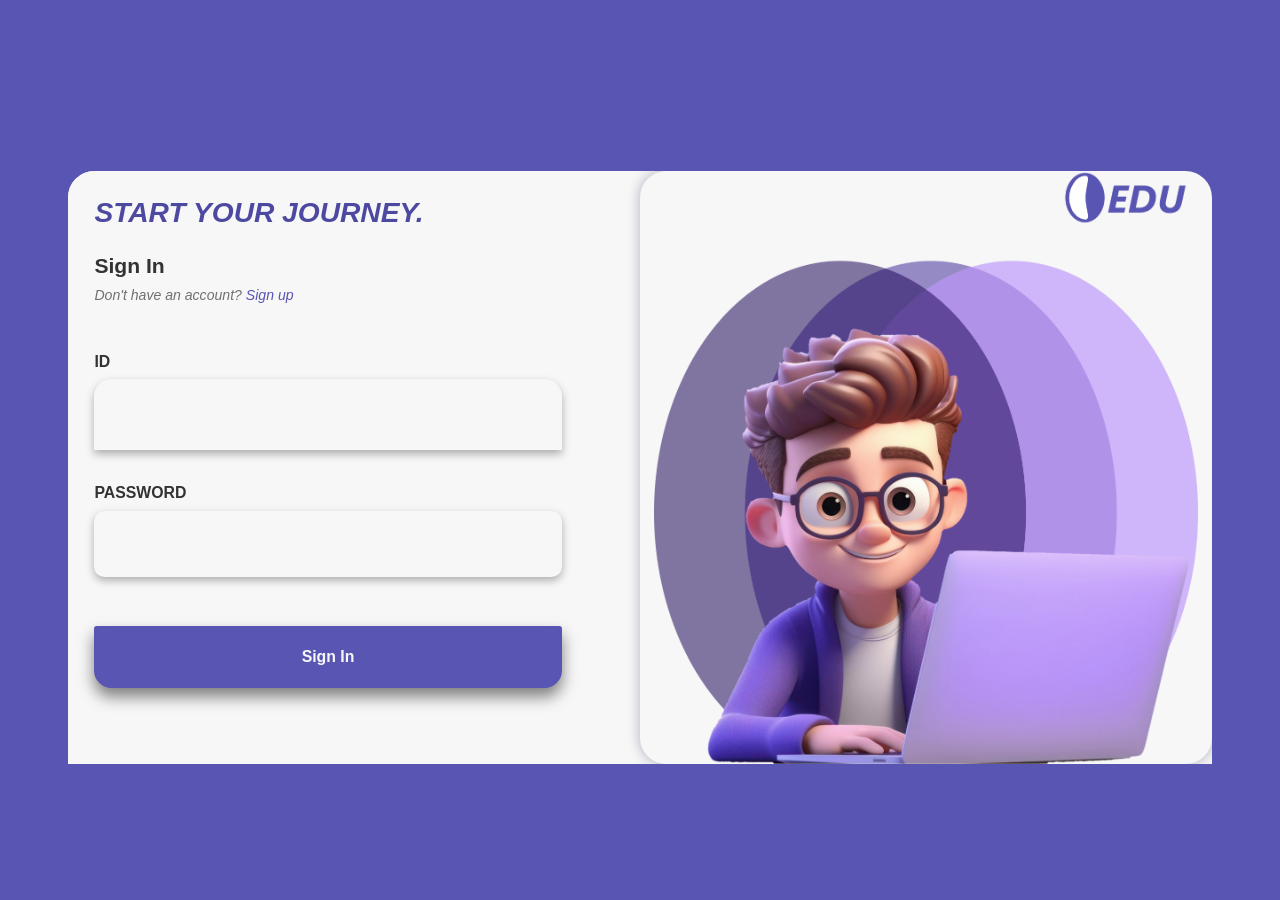
<file: index.html>
<!DOCTYPE html>
<html lang="en">
  <head>
    <meta charset="UTF-8" />
    <meta name="viewport" content="width=device-width, initial-scale=1.0" />
    <title>Sign</title>
    <link rel="icon" type="image/x-icon" href="main/images/favicon.ico" />
    <link
      rel="icon"
      type="image/png"
      sizes="32x32"
      href="main/images/favicon-32x32.png"
    />
    <link
      rel="icon"
      type="image/png"
      sizes="16x16"
      href="main/images/favicon-16x16.png"
    />
    <link rel="stylesheet" href="main/css/form.css" />
  </head>

  <body>
    <main class="authentcation-container">
      <div class="container">
        <!-- Sign-in Section -->
        <div class="form-section sign-in-form">
          <div class="form-content">
            <h1>START YOUR JOURNEY.</h1>
            <br />
            <h2 class="form__title">Sign In</h2>
            <p class="form__subtitle">
              Don't have an account? <a href="#" id="signUp">Sign up</a>
            </p>
            <br /><br />
            <form id="signInForm">
              <label class="form__label" for="id">ID</label>
              <input
                class="id-input"
                type="text"
                id="id"
                name="id"
                required
              /><br />

              <label class="form__label" for="password">PASSWORD</label>
              <input
                type="password"
                id="password"
                name="password"
                required
                minlength="8"
                maxlength="8"
              /><br /><br />

              <button class="sign-in-btn" type="submit">Sign In</button>
            </form>
          </div>
        </div>

        <!-- Image Section -->
        <div class="image-section">
          <div class="edu-container"></div>
          <img
            class="background"
            src="main/images/background.png"
            alt="Login Image"
          />
        </div>

        <!-- Sign-up Section -->
        <div class="form-section sign-up-form hidden">
          <div class="form-content">
            <h2 class="form__title">CREATE ACCOUNT</h2>
            <br />
            <p class="form__subtitle">
              Already have an account? <a href="#" id="signIn">Sign in</a>
            </p>
            <br />
            <form id="signUpForm">
              <label class="form__label" for="signup-id">ID</label>
              <input
                type="text"
                class="signup-id"
                name="signup-id"
                required
              /><br />

              <label class="form__label" for="signup-password">PASSWORD</label
              ><br />
              <input
                type="password"
                id="signup-password"
                name="signup-password"
                required
                minlength="8"
                maxlength="8"
              /><br />

              <label class="form__label" for="signup-repass">RE-PASSWORD</label
              ><br />
              <input
                type="password"
                id="signup-repass"
                name="signup-repass"
                required
                minlength="8"
                maxlength="8"
              /><br />

              <button class="sign-in-btn" type="submit">Sign Up</button><br />
            </form>
          </div>
        </div>
      </div>
    </main>
    <script>
      // Form switching
      const signUpBtn = document.getElementById("signUp");
      const signInBtn = document.getElementById("signIn");
      const imageSection = document.querySelector(".image-section");
      const signupForm = document.querySelector(".sign-up-form");
      const signinForm = document.querySelector(".sign-in-form");

      signUpBtn.addEventListener("click", function (event) {
        event.preventDefault();
        imageSection.classList.add("slide-left");
        signinForm.classList.add("hidden");
        signupForm.classList.remove("hidden");
      });

      signInBtn.addEventListener("click", function (event) {
        event.preventDefault();
        signupForm.classList.add("hidden");
        imageSection.classList.remove("slide-left");
        signinForm.classList.remove("hidden");
      });

      // Input validation
      function validateInput(id, password) {
        if (password.length < 8) {
          alert("Password must be exactly 8 characters.");
          return false;
        }
        if (!id) {
          alert("ID is required.");
          return false;
        }
        // Restrict password to ASCII characters (optional, adjust as needed)
        if (!/^[ -~]+$/.test(password)) {
          alert(
            "Password must contain only English letters, numbers, or standard symbols."
          );
          return false;
        }
        return true;
      }

      // API configuration
      const API_KEY =
        "eyJhbGciOiJIUzI1NiIsInR5cCI6IkpXVCJ9.eyJpc3MiOiJzdXBhYmFzZSIsInJlZiI6Iml1aXdkanRtZGVlbXBjcXhldWhmIiwicm9sZSI6ImFub24iLCJpYXQiOjE3NDQ3NTY1MDcsImV4cCI6MjA2MDMzMjUwN30.XfSmnKA8wbsXIA1qkfYaRkzxtEdudIDNYbSJu-M5Zag";
      const STUDENT_BASE_URL =
        "https://iuiwdjtmdeempcqxeuhf.supabase.co/rest/v1/student";
      const INSTRUCTOR_BASE_URL =
        "https://iuiwdjtmdeempcqxeuhf.supabase.co/rest/v1/instructor";

      // Sign-In Handler
      const handleSignIn = async (id, password) => {
        if (!validateInput(id, password)) return;

        const pwdEncoded = encodeURIComponent(password);

        // Try student login first
        const studentUrl = `${STUDENT_BASE_URL}?student_id=eq.${id}&student_password=eq.${pwdEncoded}`;
        try {
          const studentResponse = await fetch(studentUrl, {
            headers: {
              apikey: API_KEY,
              Authorization: `Bearer ${API_KEY}`,
            },
          });

          if (!studentResponse.ok) {
            console.error("Student API Error:", {
              status: studentResponse.status,
              statusText: studentResponse.statusText,
              url: studentUrl,
            });
            const errorData = await studentResponse.json();
            console.error("Student Error Details:", errorData);
            // Continue to instructor login even if student query fails
          } else {
            const studentData = await studentResponse.json();
            if (studentData.length > 0) {
              console.log("Student Data:", studentData[0]); // Log student data
              sessionStorage.setItem("studentId", id);
              console.log(id);
              window.location.href = "Student-EDU/home.html";
              return;
            }
          }

          // If student login fails, try instructor login
          const instructorUrl = `${INSTRUCTOR_BASE_URL}?instructor_id=eq.${id}&instructor_pass=eq.${pwdEncoded}`;
          const instructorResponse = await fetch(instructorUrl, {
            headers: {
              apikey: API_KEY,
              Authorization: `Bearer ${API_KEY}`,
            },
          });

          const instructorData = await instructorResponse.json();

          if (!instructorResponse.ok) {
            console.error("Instructor API Error:", {
              status: instructorResponse.status,
              statusText: instructorResponse.statusText,
              url: instructorUrl,
            });
            console.error("Instructor Error Details:", instructorData);
            throw new Error("Instructor API request failed");
          }

          if (instructorData.length > 0) {
            console.log("Instructor Data:", instructorData[0]); // Log instructor data
            sessionStorage.setItem("instructorId", id);
            window.location.href = "Instructor-EDU/home.html";
            return;
          }

          // If both fail, show error
          alert("ID or Password is incorrect.");
        } catch (err) {
          console.error("Network Error:", err.message);
          alert("There was a network error. Please try again.");
        }
      };

      // Sign-In Form Submission
      const signInForm = document.getElementById("signInForm");
      const idInput = document.getElementById("id");
      const passwordInput = document.getElementById("password");

      signInForm.addEventListener("submit", async function (event) {
        event.preventDefault();

        const id = idInput.value.trim();
        const password = passwordInput.value.trim();

        await handleSignIn(id, password);
      });

      // Sign-Up Form Submission
      const signUpForm = document.getElementById("signUpForm");
      signUpForm.addEventListener("submit", function (event) {
        event.preventDefault();
        const id = document.getElementById("signup-id").value.trim();
        const password = document
          .getElementById("signup-password")
          .value.trim();
        const rePassword = document
          .getElementById("signup-repass")
          .value.trim();

        if (!validateInput(id, password)) {
          return;
        }

        if (password !== rePassword) {
          alert("Passwords do not match.");
          return;
        }

        alert("Sign Up successful!");
        // TODO: Add API call to store new student in the database if needed
      });
    </script>
  </body>
</html>
</file>
<file: main/css/form.css>
* {
  margin: 0;
  padding: 0;
  box-sizing: border-box;
  font-family: "Arial", sans-serif;
}
:root {
  --color-primary: #5955b3;
  --color-primary-dark: #4d49a1;
  --color-primary-light: #5a47ff;
  --color-grey-dark-1: #333;
  --color-grey-dark-2: #707070;
  --color-danger: #ff3333;
  --color-grey-light-1: #f7f7f7;
  --color-grey-light-2: #eae9e9;
  --fs-1: 4.2rem;
  --fs-2: 3.4rem;
  --fs-3: 2.8rem;
  --fs-4: 2rem;
  --fs-5: 1.8rem;
  --fs-6: 1.6rem;
  --fs-7: 1.4rem;
}
html {
  font-size: 62.5%;
}
body {
  background-color: var(--color-primary);
  display: flex;
  justify-content: center;
  align-items: center;
  height: 100vh;
  font-size: 1.6rem;
  overflow: hidden;
}
.authentcation-container {
  padding-top: 4rem;
}

.container {
  display: flex;
  margin: 5rem;
  margin-top: 11.5rem;
  max-width: 130rem;
  background-color: var(--color-grey-light-1);
  border-radius: 3rem 3rem 0 0;
  overflow: hidden;
}

/* Form Section Styling */
.form-section {
  width: 50%;
  padding: 3rem;
  background-color: var(--color-grey-light-1);
  color: var(--color-grey-dark-1);
  display: flex;
  flex-direction: column;
  justify-content: flex-start;
  transition: opacity 0.5s ease-in-out;
}

.hidden {
  display: none;
}

.form-content h1 {
  font-size: 3.2rem;
  color: var(--color-primary-dark);
  margin-bottom: 1rem;
  font-style: italic;
  align-self: flex-start;
}
.form-content h3 {
  font-weight: 900;
}
/* .form-content h2 {
  font-weight: bold;
  color: #333;
  margin-bottom: 1rem;
} */

.form-content p {
  margin-bottom: 2rem;
  color: var(--color-grey-dark-2);
  font-style: italic;
}

.form-content a {
  color: var(--color-primary);
  text-decoration: none;
}

form {
  display: flex;
  flex-direction: column;
}

label {
  margin-bottom: 1rem;
  font-weight: bold;
  color: var(--color-grey-dark-1);
}

input {
  padding: 2.5rem;
  margin-bottom: 2rem;
  border-radius: 1.2rem; /* Updated for rounded corners */
  box-shadow: 0rem 0.4rem 1rem rgba(0, 0, 0, 0.3);
  border: 3px solid transparent;
  font-size: 1.6rem;
  background-color: var(--color-grey-light-1);
  width: 90%;
  transition: border-color 0.3s ease-in-out;
}
.id-input {
  padding: 2.5rem;
  margin-bottom: 2rem;
  border-radius: 1.2rem; /* Updated for rounded corners */
  box-shadow: 0rem 4px 1rem rgba(0, 0, 0, 0.3);
  border-bottom: 3px solid transparent;
  font-size: 2rem;
  background-color: var(--color-grey-light-1);
  border-top-left-radius: 2rem;
  border-top-right-radius: 2rem;
  border-bottom-left-radius: 0rem;
  border-bottom-right-radius: 0rem;
  /* width: 90%; */
  transition: border-color 0.3s ease-in-out;
}
.signup-id {
  padding: 2.5rem;
  margin-bottom: 2rem;
  border-radius: 1.2rem; /* Updated for rounded corners */
  box-shadow: 0rem 0.4rem 1rem rgba(0, 0, 0, 0.3);
  border: 3px solid transparent;
  font-size: 1.6rem;
  background-color: var(--color-grey-light-1);
  border-top-left-radius: 2rem;
  border-top-right-radius: 2rem;
  border-bottom-left-radius: 0.3rem;
  border-bottom-right-radius: 0.3rem;
  /* width: 90%; */
  transition: border-color 0.3s ease-in-out;
}

/*///////////////////////// Css Validation //////////////////////*/
input:focus {
  outline: none;
  /* border: 3px solid var(--color-primary); */
  /* border-color: var(--color-primary); Change color on focus */
}
input::placeholder {
  color: var(--color-grey-dark-2);
}
input:valid {
  border-bottom: 3px solid var(--color-primary);
}
input:focus:not(:valid) {
  border-bottom: 3px solid var(--color-danger);
}
.sign-in-btn {
  padding: 2.5rem;
  background-color: var(--color-primary);
  border: none;
  color: var(--color-grey-light-1);
  font-weight: bold;
  border-radius: 1.2rem;
  border-bottom-left-radius: 2rem;
  border-bottom-right-radius: 2rem;
  border-top-left-radius: 0.3rem;
  border-top-right-radius: 0.3rem;
  cursor: pointer;
  box-shadow: 0px 1rem 1.7rem rgba(10, 8, 10, 0.5);
  font-size: 1.8rem;
  width: 90%;
  transition: all 0.3s ease-in-out;
}

.sign-in-btn:hover {
  background-color: var(--color-primary-dark);
  transform: scale(0.95);
}

/* Image Section Styling */
.image-section {
  display: flex;
  justify-content: center;
  align-items: center;
  width: 50%;
  position: relative;
  box-shadow: 0rem 0rem 1.5rem rgba(0, 16, 64, 0.3);
  border-radius: 3rem;
  transition: transform 1s ease-out;
}

.image-section img {
  width: 95%;
  height: auto;
  border-radius: 1.5rem;
}

/* Moves left */
.image-section.slide-left {
  transform: translateX(0%);
}
/* Moves right */
.image-section.slide-right {
  transform: translateX(0%);
}
.form__label {
  font-size: 1.8rem;
}
.form__title {
  font-weight: bold;
  color: var(--color-grey-dark-1);
  margin-bottom: 1rem;
  font-size: 2.4rem;
}
.form__subtitle {
  font-size: 1.6rem;
}
@media screen and (max-width: 87.5em) {
  html {
    font-size: 55%;
  }
  .container {
    margin: 0;
  }
}
@media screen and (max-width: 37.5em) {
  html {
    font-size: 50%;
  }
  .form-section {
    width: 100%;
  }
  .container {
    flex-direction: column;
  }
  .image-section {
    width: 100%;
    order: -1;
    padding-top: 4rem;
    padding-bottom: 2rem;
  }
  input {
    width: 100%;
  }
  .sign-in-btn {
    width: 100%;
  }
}
</file>
